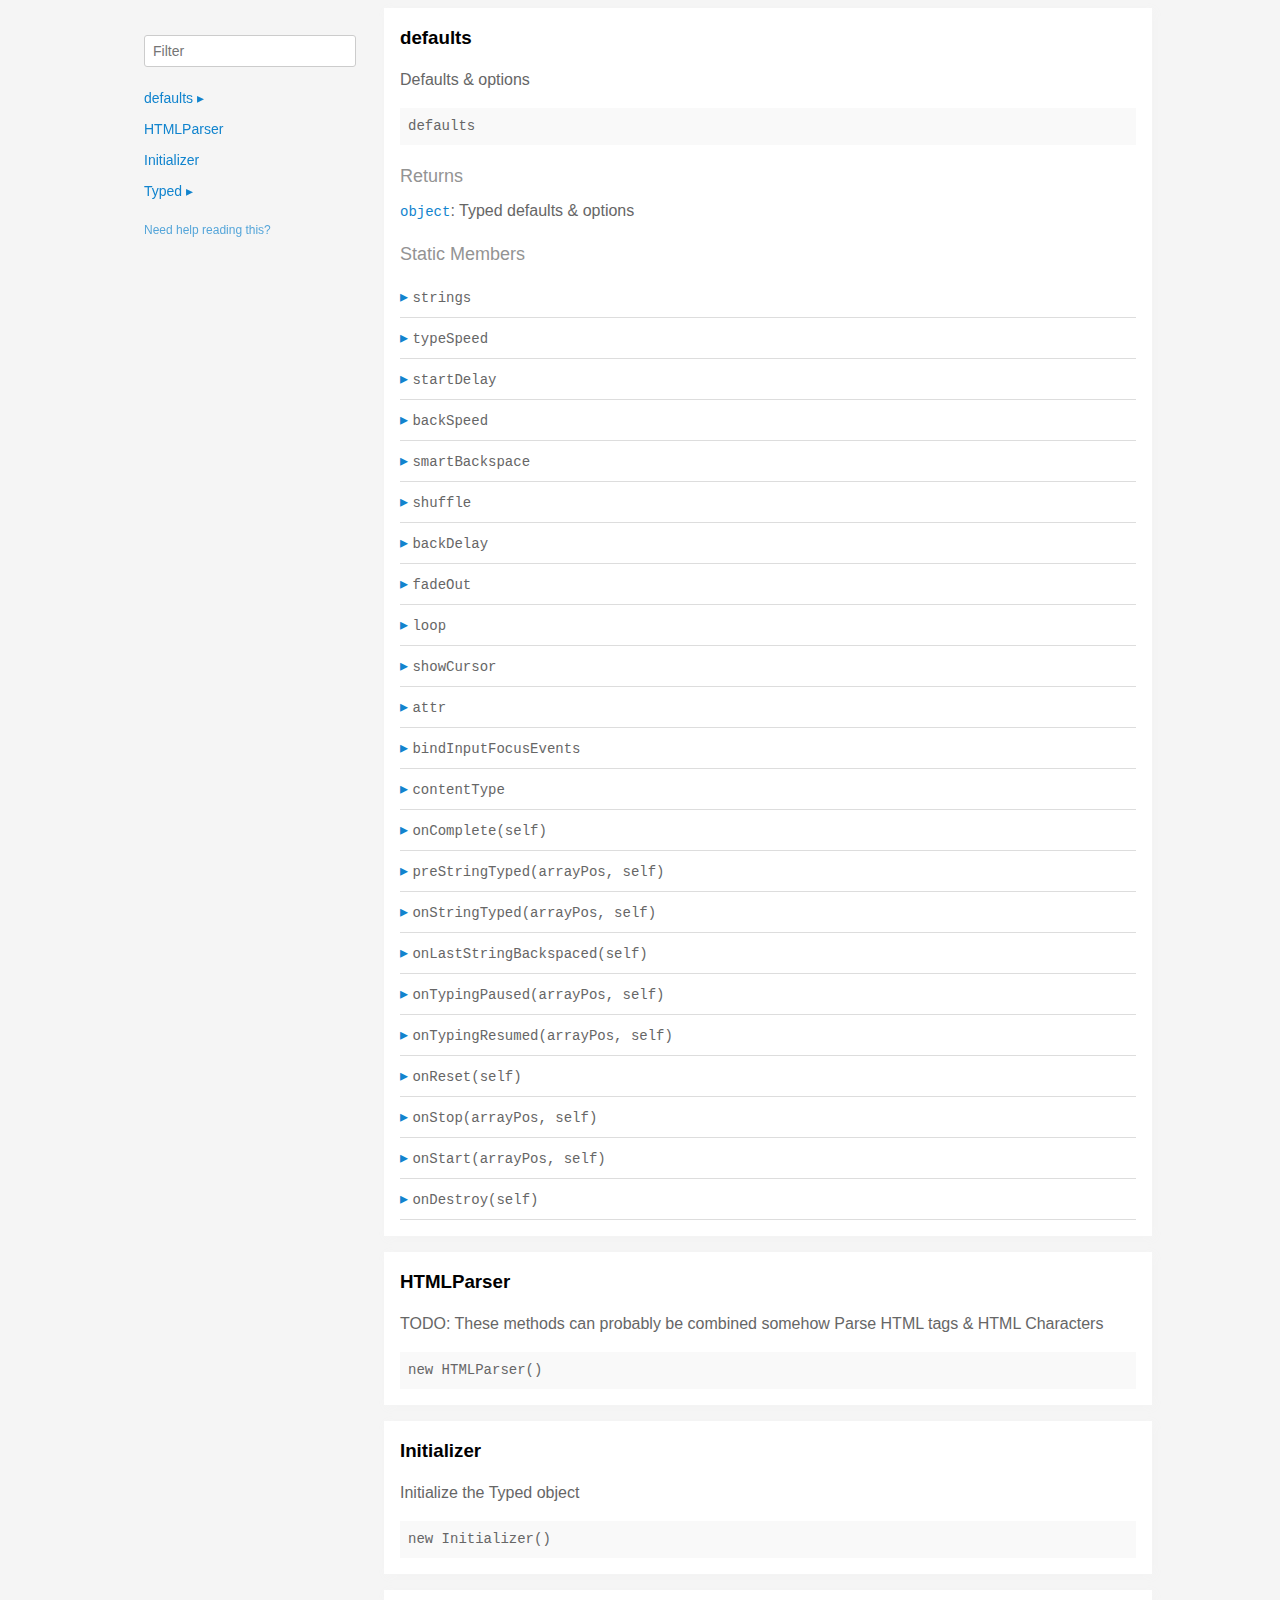
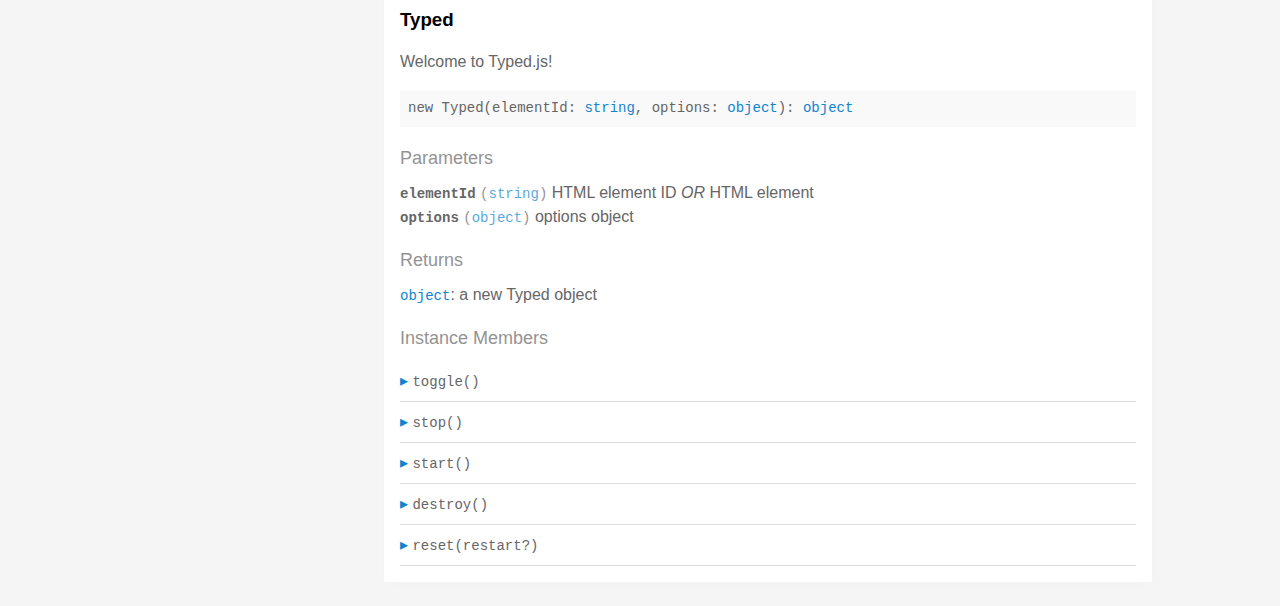
<file: typed.js-master/docs/index.html>
<!doctype html>
<html>
<head>
  <meta charset='utf-8' />
  <title>  | Documentation</title>
  <meta name='viewport' content='width=device-width,initial-scale=1'>
  <link href='assets/bass.css' type='text/css' rel='stylesheet' />
  <link href='assets/style.css' type='text/css' rel='stylesheet' />
  <link href='assets/github.css' type='text/css' rel='stylesheet' />
</head>
<body class='documentation'>
  <div class='max-width-4 mx-auto'>
    <div class='clearfix md-mxn2'>
      <div class='fixed xs-hide fix-3 overflow-auto max-height-100'>
        <div class='py1 px2'>
          <h3 class='mb0 no-anchor'></h3>
          <div class='mb1'><code></code></div>
          <input
            placeholder='Filter'
            id='filter-input'
            class='col12 block input'
            type='text' />
          <div id='toc'>
            <ul class='list-reset h5 py1-ul'>
              
                
                <li><a
                  href='#defaults'
                  class=" toggle-sibling">
                  defaults
                  <span class='icon'>▸</span>
                </a>
                
                <div class='toggle-target display-none'>
                  
                  <ul class='list-reset py1-ul pl1'>
                    <li class='h5'><span>Static members</span></li>
                    
                      <li><a
                        href='#defaults.strings'
                        class='regular pre-open'>
                        .strings
                      </a></li>
                    
                      <li><a
                        href='#defaults.typeSpeed'
                        class='regular pre-open'>
                        .typeSpeed
                      </a></li>
                    
                      <li><a
                        href='#defaults.startDelay'
                        class='regular pre-open'>
                        .startDelay
                      </a></li>
                    
                      <li><a
                        href='#defaults.backSpeed'
                        class='regular pre-open'>
                        .backSpeed
                      </a></li>
                    
                      <li><a
                        href='#defaults.smartBackspace'
                        class='regular pre-open'>
                        .smartBackspace
                      </a></li>
                    
                      <li><a
                        href='#defaults.shuffle'
                        class='regular pre-open'>
                        .shuffle
                      </a></li>
                    
                      <li><a
                        href='#defaults.backDelay'
                        class='regular pre-open'>
                        .backDelay
                      </a></li>
                    
                      <li><a
                        href='#defaults.fadeOut'
                        class='regular pre-open'>
                        .fadeOut
                      </a></li>
                    
                      <li><a
                        href='#defaults.loop'
                        class='regular pre-open'>
                        .loop
                      </a></li>
                    
                      <li><a
                        href='#defaults.showCursor'
                        class='regular pre-open'>
                        .showCursor
                      </a></li>
                    
                      <li><a
                        href='#defaults.attr'
                        class='regular pre-open'>
                        .attr
                      </a></li>
                    
                      <li><a
                        href='#defaults.bindInputFocusEvents'
                        class='regular pre-open'>
                        .bindInputFocusEvents
                      </a></li>
                    
                      <li><a
                        href='#defaults.contentType'
                        class='regular pre-open'>
                        .contentType
                      </a></li>
                    
                      <li><a
                        href='#defaults.onComplete'
                        class='regular pre-open'>
                        .onComplete
                      </a></li>
                    
                      <li><a
                        href='#defaults.preStringTyped'
                        class='regular pre-open'>
                        .preStringTyped
                      </a></li>
                    
                      <li><a
                        href='#defaults.onStringTyped'
                        class='regular pre-open'>
                        .onStringTyped
                      </a></li>
                    
                      <li><a
                        href='#defaults.onLastStringBackspaced'
                        class='regular pre-open'>
                        .onLastStringBackspaced
                      </a></li>
                    
                      <li><a
                        href='#defaults.onTypingPaused'
                        class='regular pre-open'>
                        .onTypingPaused
                      </a></li>
                    
                      <li><a
                        href='#defaults.onTypingResumed'
                        class='regular pre-open'>
                        .onTypingResumed
                      </a></li>
                    
                      <li><a
                        href='#defaults.onReset'
                        class='regular pre-open'>
                        .onReset
                      </a></li>
                    
                      <li><a
                        href='#defaults.onStop'
                        class='regular pre-open'>
                        .onStop
                      </a></li>
                    
                      <li><a
                        href='#defaults.onStart'
                        class='regular pre-open'>
                        .onStart
                      </a></li>
                    
                      <li><a
                        href='#defaults.onDestroy'
                        class='regular pre-open'>
                        .onDestroy
                      </a></li>
                    
                    </ul>
                  
                  
                  
                </div>
                
                </li>
              
                
                <li><a
                  href='#htmlparser'
                  class="">
                  HTMLParser
                  
                </a>
                
                </li>
              
                
                <li><a
                  href='#initializer'
                  class="">
                  Initializer
                  
                </a>
                
                </li>
              
                
                <li><a
                  href='#typed'
                  class=" toggle-sibling">
                  Typed
                  <span class='icon'>▸</span>
                </a>
                
                <div class='toggle-target display-none'>
                  
                  
                    <ul class='list-reset py1-ul pl1'>
                      <li class='h5'><span>Instance members</span></li>
                      
                      <li><a
                        href='#Typed#toggle'
                        class='regular pre-open'>
                        #toggle
                      </a></li>
                      
                      <li><a
                        href='#Typed#stop'
                        class='regular pre-open'>
                        #stop
                      </a></li>
                      
                      <li><a
                        href='#Typed#start'
                        class='regular pre-open'>
                        #start
                      </a></li>
                      
                      <li><a
                        href='#Typed#destroy'
                        class='regular pre-open'>
                        #destroy
                      </a></li>
                      
                      <li><a
                        href='#Typed#reset'
                        class='regular pre-open'>
                        #reset
                      </a></li>
                      
                    </ul>
                  
                  
                </div>
                
                </li>
              
            </ul>
          </div>
          <div class='mt1 h6 quiet'>
            <a href='http://documentation.js.org/reading-documentation.html'>Need help reading this?</a>
          </div>
        </div>
      </div>
      <div class='fix-margin-3'>
        
          
            <section class='p2 mb2 clearfix bg-white minishadow'>

  
  <div class='clearfix'>
    
    <h3 class='fl m0' id='defaults'>
      defaults
    </h3>
    
    
  </div>
  

  <p>Defaults &#x26; options</p>


  <div class='pre p1 fill-light mt0'>defaults</div>
  
  

  
  
  
  
  

  

  

  
    
      <div class='py1 quiet mt1 prose-big'>Returns</div>
      <code><a href="https://developer.mozilla.org/en-US/docs/Web/JavaScript/Reference/Global_Objects/Object">object</a></code>:
        Typed defaults &#x26; options

      
    
  

  

  

  
    <div class='py1 quiet mt1 prose-big'>Static Members</div>
    <div class="clearfix">
  
    <div class='border-bottom' id='defaults.strings'>
      <div class="clearfix small pointer toggle-sibling">
        <div class="py1 contain">
            <a class='icon pin-right py1 dark-link caret-right'>▸</a>
            <span class='code strong strong truncate'>strings</span>
        </div>
      </div>
      <div class="clearfix display-none toggle-target">
        <section class='p2 mb2 clearfix bg-white minishadow'>

  

  

  <div class='pre p1 fill-light mt0'>strings</div>
  
  

  
  
  
  
  

  

  
    <div class='py1 quiet mt1 prose-big'>Properties</div>
    <div>
      
        <div class='space-bottom0'>
          <span class='code bold'>strings</span> <code class='quiet'>(<a href="https://developer.mozilla.org/en-US/docs/Web/JavaScript/Reference/Global_Objects/Array">array</a>)</code>
          : strings to be typed

          
        </div>
      
        <div class='space-bottom0'>
          <span class='code bold'>stringsElement</span> <code class='quiet'>(<a href="https://developer.mozilla.org/en-US/docs/Web/JavaScript/Reference/Global_Objects/String">string</a>)</code>
          : ID of element containing string children

          
        </div>
      
    </div>
  

  

  

  

  

  

  
</section>

      </div>
    </div>
  
    <div class='border-bottom' id='defaults.typeSpeed'>
      <div class="clearfix small pointer toggle-sibling">
        <div class="py1 contain">
            <a class='icon pin-right py1 dark-link caret-right'>▸</a>
            <span class='code strong strong truncate'>typeSpeed</span>
        </div>
      </div>
      <div class="clearfix display-none toggle-target">
        <section class='p2 mb2 clearfix bg-white minishadow'>

  

  

  <div class='pre p1 fill-light mt0'>typeSpeed</div>
  
  

  
  
  
  
  

  

  
    <div class='py1 quiet mt1 prose-big'>Properties</div>
    <div>
      
        <div class='space-bottom0'>
          <span class='code bold'>typeSpeed</span> <code class='quiet'>(<a href="https://developer.mozilla.org/en-US/docs/Web/JavaScript/Reference/Global_Objects/Number">number</a>)</code>
          : type speed in milliseconds

          
        </div>
      
    </div>
  

  

  

  

  

  

  
</section>

      </div>
    </div>
  
    <div class='border-bottom' id='defaults.startDelay'>
      <div class="clearfix small pointer toggle-sibling">
        <div class="py1 contain">
            <a class='icon pin-right py1 dark-link caret-right'>▸</a>
            <span class='code strong strong truncate'>startDelay</span>
        </div>
      </div>
      <div class="clearfix display-none toggle-target">
        <section class='p2 mb2 clearfix bg-white minishadow'>

  

  

  <div class='pre p1 fill-light mt0'>startDelay</div>
  
  

  
  
  
  
  

  

  
    <div class='py1 quiet mt1 prose-big'>Properties</div>
    <div>
      
        <div class='space-bottom0'>
          <span class='code bold'>startDelay</span> <code class='quiet'>(<a href="https://developer.mozilla.org/en-US/docs/Web/JavaScript/Reference/Global_Objects/Number">number</a>)</code>
          : time before typing starts in milliseconds

          
        </div>
      
    </div>
  

  

  

  

  

  

  
</section>

      </div>
    </div>
  
    <div class='border-bottom' id='defaults.backSpeed'>
      <div class="clearfix small pointer toggle-sibling">
        <div class="py1 contain">
            <a class='icon pin-right py1 dark-link caret-right'>▸</a>
            <span class='code strong strong truncate'>backSpeed</span>
        </div>
      </div>
      <div class="clearfix display-none toggle-target">
        <section class='p2 mb2 clearfix bg-white minishadow'>

  

  

  <div class='pre p1 fill-light mt0'>backSpeed</div>
  
  

  
  
  
  
  

  

  
    <div class='py1 quiet mt1 prose-big'>Properties</div>
    <div>
      
        <div class='space-bottom0'>
          <span class='code bold'>backSpeed</span> <code class='quiet'>(<a href="https://developer.mozilla.org/en-US/docs/Web/JavaScript/Reference/Global_Objects/Number">number</a>)</code>
          : backspacing speed in milliseconds

          
        </div>
      
    </div>
  

  

  

  

  

  

  
</section>

      </div>
    </div>
  
    <div class='border-bottom' id='defaults.smartBackspace'>
      <div class="clearfix small pointer toggle-sibling">
        <div class="py1 contain">
            <a class='icon pin-right py1 dark-link caret-right'>▸</a>
            <span class='code strong strong truncate'>smartBackspace</span>
        </div>
      </div>
      <div class="clearfix display-none toggle-target">
        <section class='p2 mb2 clearfix bg-white minishadow'>

  

  

  <div class='pre p1 fill-light mt0'>smartBackspace</div>
  
  

  
  
  
  
  

  

  
    <div class='py1 quiet mt1 prose-big'>Properties</div>
    <div>
      
        <div class='space-bottom0'>
          <span class='code bold'>smartBackspace</span> <code class='quiet'>(<a href="https://developer.mozilla.org/en-US/docs/Web/JavaScript/Reference/Global_Objects/Boolean">boolean</a>)</code>
          : only backspace what doesn't match the previous string

          
        </div>
      
    </div>
  

  

  

  

  

  

  
</section>

      </div>
    </div>
  
    <div class='border-bottom' id='defaults.shuffle'>
      <div class="clearfix small pointer toggle-sibling">
        <div class="py1 contain">
            <a class='icon pin-right py1 dark-link caret-right'>▸</a>
            <span class='code strong strong truncate'>shuffle</span>
        </div>
      </div>
      <div class="clearfix display-none toggle-target">
        <section class='p2 mb2 clearfix bg-white minishadow'>

  

  

  <div class='pre p1 fill-light mt0'>shuffle</div>
  
  

  
  
  
  
  

  

  
    <div class='py1 quiet mt1 prose-big'>Properties</div>
    <div>
      
        <div class='space-bottom0'>
          <span class='code bold'>shuffle</span> <code class='quiet'>(<a href="https://developer.mozilla.org/en-US/docs/Web/JavaScript/Reference/Global_Objects/Boolean">boolean</a>)</code>
          : shuffle the strings

          
        </div>
      
    </div>
  

  

  

  

  

  

  
</section>

      </div>
    </div>
  
    <div class='border-bottom' id='defaults.backDelay'>
      <div class="clearfix small pointer toggle-sibling">
        <div class="py1 contain">
            <a class='icon pin-right py1 dark-link caret-right'>▸</a>
            <span class='code strong strong truncate'>backDelay</span>
        </div>
      </div>
      <div class="clearfix display-none toggle-target">
        <section class='p2 mb2 clearfix bg-white minishadow'>

  

  

  <div class='pre p1 fill-light mt0'>backDelay</div>
  
  

  
  
  
  
  

  

  
    <div class='py1 quiet mt1 prose-big'>Properties</div>
    <div>
      
        <div class='space-bottom0'>
          <span class='code bold'>backDelay</span> <code class='quiet'>(<a href="https://developer.mozilla.org/en-US/docs/Web/JavaScript/Reference/Global_Objects/Number">number</a>)</code>
          : time before backspacing in milliseconds

          
        </div>
      
    </div>
  

  

  

  

  

  

  
</section>

      </div>
    </div>
  
    <div class='border-bottom' id='defaults.fadeOut'>
      <div class="clearfix small pointer toggle-sibling">
        <div class="py1 contain">
            <a class='icon pin-right py1 dark-link caret-right'>▸</a>
            <span class='code strong strong truncate'>fadeOut</span>
        </div>
      </div>
      <div class="clearfix display-none toggle-target">
        <section class='p2 mb2 clearfix bg-white minishadow'>

  

  

  <div class='pre p1 fill-light mt0'>fadeOut</div>
  
  

  
  
  
  
  

  

  
    <div class='py1 quiet mt1 prose-big'>Properties</div>
    <div>
      
        <div class='space-bottom0'>
          <span class='code bold'>fadeOut</span> <code class='quiet'>(<a href="https://developer.mozilla.org/en-US/docs/Web/JavaScript/Reference/Global_Objects/Boolean">boolean</a>)</code>
          : Fade out instead of backspace

          
        </div>
      
        <div class='space-bottom0'>
          <span class='code bold'>fadeOutClass</span> <code class='quiet'>(<a href="https://developer.mozilla.org/en-US/docs/Web/JavaScript/Reference/Global_Objects/String">string</a>)</code>
          : css class for fade animation

          
        </div>
      
        <div class='space-bottom0'>
          <span class='code bold'>fadeOutDelay</span> <code class='quiet'>(<a href="https://developer.mozilla.org/en-US/docs/Web/JavaScript/Reference/Global_Objects/Boolean">boolean</a>)</code>
          : Fade out delay in milliseconds

          
        </div>
      
    </div>
  

  

  

  

  

  

  
</section>

      </div>
    </div>
  
    <div class='border-bottom' id='defaults.loop'>
      <div class="clearfix small pointer toggle-sibling">
        <div class="py1 contain">
            <a class='icon pin-right py1 dark-link caret-right'>▸</a>
            <span class='code strong strong truncate'>loop</span>
        </div>
      </div>
      <div class="clearfix display-none toggle-target">
        <section class='p2 mb2 clearfix bg-white minishadow'>

  

  

  <div class='pre p1 fill-light mt0'>loop</div>
  
  

  
  
  
  
  

  

  
    <div class='py1 quiet mt1 prose-big'>Properties</div>
    <div>
      
        <div class='space-bottom0'>
          <span class='code bold'>loop</span> <code class='quiet'>(<a href="https://developer.mozilla.org/en-US/docs/Web/JavaScript/Reference/Global_Objects/Boolean">boolean</a>)</code>
          : loop strings

          
        </div>
      
        <div class='space-bottom0'>
          <span class='code bold'>loopCount</span> <code class='quiet'>(<a href="https://developer.mozilla.org/en-US/docs/Web/JavaScript/Reference/Global_Objects/Number">number</a>)</code>
          : amount of loops

          
        </div>
      
    </div>
  

  

  

  

  

  

  
</section>

      </div>
    </div>
  
    <div class='border-bottom' id='defaults.showCursor'>
      <div class="clearfix small pointer toggle-sibling">
        <div class="py1 contain">
            <a class='icon pin-right py1 dark-link caret-right'>▸</a>
            <span class='code strong strong truncate'>showCursor</span>
        </div>
      </div>
      <div class="clearfix display-none toggle-target">
        <section class='p2 mb2 clearfix bg-white minishadow'>

  

  

  <div class='pre p1 fill-light mt0'>showCursor</div>
  
  

  
  
  
  
  

  

  
    <div class='py1 quiet mt1 prose-big'>Properties</div>
    <div>
      
        <div class='space-bottom0'>
          <span class='code bold'>showCursor</span> <code class='quiet'>(<a href="https://developer.mozilla.org/en-US/docs/Web/JavaScript/Reference/Global_Objects/Boolean">boolean</a>)</code>
          : show cursor

          
        </div>
      
        <div class='space-bottom0'>
          <span class='code bold'>cursorChar</span> <code class='quiet'>(<a href="https://developer.mozilla.org/en-US/docs/Web/JavaScript/Reference/Global_Objects/String">string</a>)</code>
          : character for cursor

          
        </div>
      
        <div class='space-bottom0'>
          <span class='code bold'>autoInsertCss</span> <code class='quiet'>(<a href="https://developer.mozilla.org/en-US/docs/Web/JavaScript/Reference/Global_Objects/Boolean">boolean</a>)</code>
          : insert CSS for cursor and fadeOut into HTML 
<head>

          
        </div>
      
    </div>
  

  

  

  

  

  

  
</section>

      </div>
    </div>
  
    <div class='border-bottom' id='defaults.attr'>
      <div class="clearfix small pointer toggle-sibling">
        <div class="py1 contain">
            <a class='icon pin-right py1 dark-link caret-right'>▸</a>
            <span class='code strong strong truncate'>attr</span>
        </div>
      </div>
      <div class="clearfix display-none toggle-target">
        <section class='p2 mb2 clearfix bg-white minishadow'>

  

  

  <div class='pre p1 fill-light mt0'>attr</div>
  
  

  
  
  
  
  

  

  
    <div class='py1 quiet mt1 prose-big'>Properties</div>
    <div>
      
        <div class='space-bottom0'>
          <span class='code bold'>attr</span> <code class='quiet'>(<a href="https://developer.mozilla.org/en-US/docs/Web/JavaScript/Reference/Global_Objects/String">string</a>)</code>
          : attribute for typing
Ex: input placeholder, value, or just HTML text

          
        </div>
      
    </div>
  

  

  

  

  

  

  
</section>

      </div>
    </div>
  
    <div class='border-bottom' id='defaults.bindInputFocusEvents'>
      <div class="clearfix small pointer toggle-sibling">
        <div class="py1 contain">
            <a class='icon pin-right py1 dark-link caret-right'>▸</a>
            <span class='code strong strong truncate'>bindInputFocusEvents</span>
        </div>
      </div>
      <div class="clearfix display-none toggle-target">
        <section class='p2 mb2 clearfix bg-white minishadow'>

  

  

  <div class='pre p1 fill-light mt0'>bindInputFocusEvents</div>
  
  

  
  
  
  
  

  

  
    <div class='py1 quiet mt1 prose-big'>Properties</div>
    <div>
      
        <div class='space-bottom0'>
          <span class='code bold'>bindInputFocusEvents</span> <code class='quiet'>(<a href="https://developer.mozilla.org/en-US/docs/Web/JavaScript/Reference/Global_Objects/Boolean">boolean</a>)</code>
          : bind to focus and blur if el is text input

          
        </div>
      
    </div>
  

  

  

  

  

  

  
</section>

      </div>
    </div>
  
    <div class='border-bottom' id='defaults.contentType'>
      <div class="clearfix small pointer toggle-sibling">
        <div class="py1 contain">
            <a class='icon pin-right py1 dark-link caret-right'>▸</a>
            <span class='code strong strong truncate'>contentType</span>
        </div>
      </div>
      <div class="clearfix display-none toggle-target">
        <section class='p2 mb2 clearfix bg-white minishadow'>

  

  

  <div class='pre p1 fill-light mt0'>contentType</div>
  
  

  
  
  
  
  

  

  
    <div class='py1 quiet mt1 prose-big'>Properties</div>
    <div>
      
        <div class='space-bottom0'>
          <span class='code bold'>contentType</span> <code class='quiet'>(<a href="https://developer.mozilla.org/en-US/docs/Web/JavaScript/Reference/Global_Objects/String">string</a>)</code>
          : 'html' or 'null' for plaintext

          
        </div>
      
    </div>
  

  

  

  

  

  

  
</section>

      </div>
    </div>
  
    <div class='border-bottom' id='defaults.onComplete'>
      <div class="clearfix small pointer toggle-sibling">
        <div class="py1 contain">
            <a class='icon pin-right py1 dark-link caret-right'>▸</a>
            <span class='code strong strong truncate'>onComplete(self)</span>
        </div>
      </div>
      <div class="clearfix display-none toggle-target">
        <section class='p2 mb2 clearfix bg-white minishadow'>

  

  <p>All typing is complete</p>


  <div class='pre p1 fill-light mt0'>onComplete(self: <a href="#typed">Typed</a>)</div>
  
  

  
  
  
  
  

  
    <div class='py1 quiet mt1 prose-big'>Parameters</div>
    <div class='prose'>
      
        <div class='space-bottom0'>
          <div>
            <span class='code bold'>self</span> <code class='quiet'>(<a href="#typed">Typed</a>)</code>
	    
          </div>
          
        </div>
      
    </div>
  

  

  

  

  

  

  

  
</section>

      </div>
    </div>
  
    <div class='border-bottom' id='defaults.preStringTyped'>
      <div class="clearfix small pointer toggle-sibling">
        <div class="py1 contain">
            <a class='icon pin-right py1 dark-link caret-right'>▸</a>
            <span class='code strong strong truncate'>preStringTyped(arrayPos, self)</span>
        </div>
      </div>
      <div class="clearfix display-none toggle-target">
        <section class='p2 mb2 clearfix bg-white minishadow'>

  

  <p>Before each string is typed</p>


  <div class='pre p1 fill-light mt0'>preStringTyped(arrayPos: <a href="https://developer.mozilla.org/en-US/docs/Web/JavaScript/Reference/Global_Objects/Number">number</a>, self: <a href="#typed">Typed</a>)</div>
  
  

  
  
  
  
  

  
    <div class='py1 quiet mt1 prose-big'>Parameters</div>
    <div class='prose'>
      
        <div class='space-bottom0'>
          <div>
            <span class='code bold'>arrayPos</span> <code class='quiet'>(<a href="https://developer.mozilla.org/en-US/docs/Web/JavaScript/Reference/Global_Objects/Number">number</a>)</code>
	    
          </div>
          
        </div>
      
        <div class='space-bottom0'>
          <div>
            <span class='code bold'>self</span> <code class='quiet'>(<a href="#typed">Typed</a>)</code>
	    
          </div>
          
        </div>
      
    </div>
  

  

  

  

  

  

  

  
</section>

      </div>
    </div>
  
    <div class='border-bottom' id='defaults.onStringTyped'>
      <div class="clearfix small pointer toggle-sibling">
        <div class="py1 contain">
            <a class='icon pin-right py1 dark-link caret-right'>▸</a>
            <span class='code strong strong truncate'>onStringTyped(arrayPos, self)</span>
        </div>
      </div>
      <div class="clearfix display-none toggle-target">
        <section class='p2 mb2 clearfix bg-white minishadow'>

  

  <p>After each string is typed</p>


  <div class='pre p1 fill-light mt0'>onStringTyped(arrayPos: <a href="https://developer.mozilla.org/en-US/docs/Web/JavaScript/Reference/Global_Objects/Number">number</a>, self: <a href="#typed">Typed</a>)</div>
  
  

  
  
  
  
  

  
    <div class='py1 quiet mt1 prose-big'>Parameters</div>
    <div class='prose'>
      
        <div class='space-bottom0'>
          <div>
            <span class='code bold'>arrayPos</span> <code class='quiet'>(<a href="https://developer.mozilla.org/en-US/docs/Web/JavaScript/Reference/Global_Objects/Number">number</a>)</code>
	    
          </div>
          
        </div>
      
        <div class='space-bottom0'>
          <div>
            <span class='code bold'>self</span> <code class='quiet'>(<a href="#typed">Typed</a>)</code>
	    
          </div>
          
        </div>
      
    </div>
  

  

  

  

  

  

  

  
</section>

      </div>
    </div>
  
    <div class='border-bottom' id='defaults.onLastStringBackspaced'>
      <div class="clearfix small pointer toggle-sibling">
        <div class="py1 contain">
            <a class='icon pin-right py1 dark-link caret-right'>▸</a>
            <span class='code strong strong truncate'>onLastStringBackspaced(self)</span>
        </div>
      </div>
      <div class="clearfix display-none toggle-target">
        <section class='p2 mb2 clearfix bg-white minishadow'>

  

  <p>During looping, after last string is typed</p>


  <div class='pre p1 fill-light mt0'>onLastStringBackspaced(self: <a href="#typed">Typed</a>)</div>
  
  

  
  
  
  
  

  
    <div class='py1 quiet mt1 prose-big'>Parameters</div>
    <div class='prose'>
      
        <div class='space-bottom0'>
          <div>
            <span class='code bold'>self</span> <code class='quiet'>(<a href="#typed">Typed</a>)</code>
	    
          </div>
          
        </div>
      
    </div>
  

  

  

  

  

  

  

  
</section>

      </div>
    </div>
  
    <div class='border-bottom' id='defaults.onTypingPaused'>
      <div class="clearfix small pointer toggle-sibling">
        <div class="py1 contain">
            <a class='icon pin-right py1 dark-link caret-right'>▸</a>
            <span class='code strong strong truncate'>onTypingPaused(arrayPos, self)</span>
        </div>
      </div>
      <div class="clearfix display-none toggle-target">
        <section class='p2 mb2 clearfix bg-white minishadow'>

  

  <p>Typing has been stopped</p>


  <div class='pre p1 fill-light mt0'>onTypingPaused(arrayPos: <a href="https://developer.mozilla.org/en-US/docs/Web/JavaScript/Reference/Global_Objects/Number">number</a>, self: <a href="#typed">Typed</a>)</div>
  
  

  
  
  
  
  

  
    <div class='py1 quiet mt1 prose-big'>Parameters</div>
    <div class='prose'>
      
        <div class='space-bottom0'>
          <div>
            <span class='code bold'>arrayPos</span> <code class='quiet'>(<a href="https://developer.mozilla.org/en-US/docs/Web/JavaScript/Reference/Global_Objects/Number">number</a>)</code>
	    
          </div>
          
        </div>
      
        <div class='space-bottom0'>
          <div>
            <span class='code bold'>self</span> <code class='quiet'>(<a href="#typed">Typed</a>)</code>
	    
          </div>
          
        </div>
      
    </div>
  

  

  

  

  

  

  

  
</section>

      </div>
    </div>
  
    <div class='border-bottom' id='defaults.onTypingResumed'>
      <div class="clearfix small pointer toggle-sibling">
        <div class="py1 contain">
            <a class='icon pin-right py1 dark-link caret-right'>▸</a>
            <span class='code strong strong truncate'>onTypingResumed(arrayPos, self)</span>
        </div>
      </div>
      <div class="clearfix display-none toggle-target">
        <section class='p2 mb2 clearfix bg-white minishadow'>

  

  <p>Typing has been started after being stopped</p>


  <div class='pre p1 fill-light mt0'>onTypingResumed(arrayPos: <a href="https://developer.mozilla.org/en-US/docs/Web/JavaScript/Reference/Global_Objects/Number">number</a>, self: <a href="#typed">Typed</a>)</div>
  
  

  
  
  
  
  

  
    <div class='py1 quiet mt1 prose-big'>Parameters</div>
    <div class='prose'>
      
        <div class='space-bottom0'>
          <div>
            <span class='code bold'>arrayPos</span> <code class='quiet'>(<a href="https://developer.mozilla.org/en-US/docs/Web/JavaScript/Reference/Global_Objects/Number">number</a>)</code>
	    
          </div>
          
        </div>
      
        <div class='space-bottom0'>
          <div>
            <span class='code bold'>self</span> <code class='quiet'>(<a href="#typed">Typed</a>)</code>
	    
          </div>
          
        </div>
      
    </div>
  

  

  

  

  

  

  

  
</section>

      </div>
    </div>
  
    <div class='border-bottom' id='defaults.onReset'>
      <div class="clearfix small pointer toggle-sibling">
        <div class="py1 contain">
            <a class='icon pin-right py1 dark-link caret-right'>▸</a>
            <span class='code strong strong truncate'>onReset(self)</span>
        </div>
      </div>
      <div class="clearfix display-none toggle-target">
        <section class='p2 mb2 clearfix bg-white minishadow'>

  

  <p>After reset</p>


  <div class='pre p1 fill-light mt0'>onReset(self: <a href="#typed">Typed</a>)</div>
  
  

  
  
  
  
  

  
    <div class='py1 quiet mt1 prose-big'>Parameters</div>
    <div class='prose'>
      
        <div class='space-bottom0'>
          <div>
            <span class='code bold'>self</span> <code class='quiet'>(<a href="#typed">Typed</a>)</code>
	    
          </div>
          
        </div>
      
    </div>
  

  

  

  

  

  

  

  
</section>

      </div>
    </div>
  
    <div class='border-bottom' id='defaults.onStop'>
      <div class="clearfix small pointer toggle-sibling">
        <div class="py1 contain">
            <a class='icon pin-right py1 dark-link caret-right'>▸</a>
            <span class='code strong strong truncate'>onStop(arrayPos, self)</span>
        </div>
      </div>
      <div class="clearfix display-none toggle-target">
        <section class='p2 mb2 clearfix bg-white minishadow'>

  

  <p>After stop</p>


  <div class='pre p1 fill-light mt0'>onStop(arrayPos: <a href="https://developer.mozilla.org/en-US/docs/Web/JavaScript/Reference/Global_Objects/Number">number</a>, self: <a href="#typed">Typed</a>)</div>
  
  

  
  
  
  
  

  
    <div class='py1 quiet mt1 prose-big'>Parameters</div>
    <div class='prose'>
      
        <div class='space-bottom0'>
          <div>
            <span class='code bold'>arrayPos</span> <code class='quiet'>(<a href="https://developer.mozilla.org/en-US/docs/Web/JavaScript/Reference/Global_Objects/Number">number</a>)</code>
	    
          </div>
          
        </div>
      
        <div class='space-bottom0'>
          <div>
            <span class='code bold'>self</span> <code class='quiet'>(<a href="#typed">Typed</a>)</code>
	    
          </div>
          
        </div>
      
    </div>
  

  

  

  

  

  

  

  
</section>

      </div>
    </div>
  
    <div class='border-bottom' id='defaults.onStart'>
      <div class="clearfix small pointer toggle-sibling">
        <div class="py1 contain">
            <a class='icon pin-right py1 dark-link caret-right'>▸</a>
            <span class='code strong strong truncate'>onStart(arrayPos, self)</span>
        </div>
      </div>
      <div class="clearfix display-none toggle-target">
        <section class='p2 mb2 clearfix bg-white minishadow'>

  

  <p>After start</p>


  <div class='pre p1 fill-light mt0'>onStart(arrayPos: <a href="https://developer.mozilla.org/en-US/docs/Web/JavaScript/Reference/Global_Objects/Number">number</a>, self: <a href="#typed">Typed</a>)</div>
  
  

  
  
  
  
  

  
    <div class='py1 quiet mt1 prose-big'>Parameters</div>
    <div class='prose'>
      
        <div class='space-bottom0'>
          <div>
            <span class='code bold'>arrayPos</span> <code class='quiet'>(<a href="https://developer.mozilla.org/en-US/docs/Web/JavaScript/Reference/Global_Objects/Number">number</a>)</code>
	    
          </div>
          
        </div>
      
        <div class='space-bottom0'>
          <div>
            <span class='code bold'>self</span> <code class='quiet'>(<a href="#typed">Typed</a>)</code>
	    
          </div>
          
        </div>
      
    </div>
  

  

  

  

  

  

  

  
</section>

      </div>
    </div>
  
    <div class='border-bottom' id='defaults.onDestroy'>
      <div class="clearfix small pointer toggle-sibling">
        <div class="py1 contain">
            <a class='icon pin-right py1 dark-link caret-right'>▸</a>
            <span class='code strong strong truncate'>onDestroy(self)</span>
        </div>
      </div>
      <div class="clearfix display-none toggle-target">
        <section class='p2 mb2 clearfix bg-white minishadow'>

  

  <p>After destroy</p>


  <div class='pre p1 fill-light mt0'>onDestroy(self: <a href="#typed">Typed</a>)</div>
  
  

  
  
  
  
  

  
    <div class='py1 quiet mt1 prose-big'>Parameters</div>
    <div class='prose'>
      
        <div class='space-bottom0'>
          <div>
            <span class='code bold'>self</span> <code class='quiet'>(<a href="#typed">Typed</a>)</code>
	    
          </div>
          
        </div>
      
    </div>
  

  

  

  

  

  

  

  
</section>

      </div>
    </div>
  
</div>

  

  

  
</section>

          
        
          
            <section class='p2 mb2 clearfix bg-white minishadow'>

  
  <div class='clearfix'>
    
    <h3 class='fl m0' id='htmlparser'>
      HTMLParser
    </h3>
    
    
  </div>
  

  <p>TODO: These methods can probably be combined somehow
Parse HTML tags &#x26; HTML Characters</p>


  <div class='pre p1 fill-light mt0'>new HTMLParser()</div>
  
  

  
  
  
  
  

  

  

  

  

  

  

  

  
</section>

          
        
          
            <section class='p2 mb2 clearfix bg-white minishadow'>

  
  <div class='clearfix'>
    
    <h3 class='fl m0' id='initializer'>
      Initializer
    </h3>
    
    
  </div>
  

  <p>Initialize the Typed object</p>


  <div class='pre p1 fill-light mt0'>new Initializer()</div>
  
  

  
  
  
  
  

  

  

  

  

  

  

  

  
</section>

          
        
          
            <section class='p2 mb2 clearfix bg-white minishadow'>

  
  <div class='clearfix'>
    
    <h3 class='fl m0' id='typed'>
      Typed
    </h3>
    
    
  </div>
  

  <p>Welcome to Typed.js!</p>


  <div class='pre p1 fill-light mt0'>new Typed(elementId: <a href="https://developer.mozilla.org/en-US/docs/Web/JavaScript/Reference/Global_Objects/String">string</a>, options: <a href="https://developer.mozilla.org/en-US/docs/Web/JavaScript/Reference/Global_Objects/Object">object</a>): <a href="https://developer.mozilla.org/en-US/docs/Web/JavaScript/Reference/Global_Objects/Object">object</a></div>
  
  

  
  
  
  
  

  
    <div class='py1 quiet mt1 prose-big'>Parameters</div>
    <div class='prose'>
      
        <div class='space-bottom0'>
          <div>
            <span class='code bold'>elementId</span> <code class='quiet'>(<a href="https://developer.mozilla.org/en-US/docs/Web/JavaScript/Reference/Global_Objects/String">string</a>)</code>
	    HTML element ID 
<em>OR</em>
 HTML element

          </div>
          
        </div>
      
        <div class='space-bottom0'>
          <div>
            <span class='code bold'>options</span> <code class='quiet'>(<a href="https://developer.mozilla.org/en-US/docs/Web/JavaScript/Reference/Global_Objects/Object">object</a>)</code>
	    options object

          </div>
          
        </div>
      
    </div>
  

  

  
    
      <div class='py1 quiet mt1 prose-big'>Returns</div>
      <code><a href="https://developer.mozilla.org/en-US/docs/Web/JavaScript/Reference/Global_Objects/Object">object</a></code>:
        a new Typed object

      
    
  

  

  

  

  
    <div class='py1 quiet mt1 prose-big'>Instance Members</div>
    <div class="clearfix">
  
    <div class='border-bottom' id='Typed#toggle'>
      <div class="clearfix small pointer toggle-sibling">
        <div class="py1 contain">
            <a class='icon pin-right py1 dark-link caret-right'>▸</a>
            <span class='code strong strong truncate'>toggle()</span>
        </div>
      </div>
      <div class="clearfix display-none toggle-target">
        <section class='p2 mb2 clearfix bg-white minishadow'>

  

  <p>Toggle start() and stop() of the Typed instance</p>


  <div class='pre p1 fill-light mt0'>toggle()</div>
  
  

  
  
  
  
  

  

  

  

  

  

  

  

  
</section>

      </div>
    </div>
  
    <div class='border-bottom' id='Typed#stop'>
      <div class="clearfix small pointer toggle-sibling">
        <div class="py1 contain">
            <a class='icon pin-right py1 dark-link caret-right'>▸</a>
            <span class='code strong strong truncate'>stop()</span>
        </div>
      </div>
      <div class="clearfix display-none toggle-target">
        <section class='p2 mb2 clearfix bg-white minishadow'>

  

  <p>Stop typing / backspacing and enable cursor blinking</p>


  <div class='pre p1 fill-light mt0'>stop()</div>
  
  

  
  
  
  
  

  

  

  

  

  

  

  

  
</section>

      </div>
    </div>
  
    <div class='border-bottom' id='Typed#start'>
      <div class="clearfix small pointer toggle-sibling">
        <div class="py1 contain">
            <a class='icon pin-right py1 dark-link caret-right'>▸</a>
            <span class='code strong strong truncate'>start()</span>
        </div>
      </div>
      <div class="clearfix display-none toggle-target">
        <section class='p2 mb2 clearfix bg-white minishadow'>

  

  <p>Start typing / backspacing after being stopped</p>


  <div class='pre p1 fill-light mt0'>start()</div>
  
  

  
  
  
  
  

  

  

  

  

  

  

  

  
</section>

      </div>
    </div>
  
    <div class='border-bottom' id='Typed#destroy'>
      <div class="clearfix small pointer toggle-sibling">
        <div class="py1 contain">
            <a class='icon pin-right py1 dark-link caret-right'>▸</a>
            <span class='code strong strong truncate'>destroy()</span>
        </div>
      </div>
      <div class="clearfix display-none toggle-target">
        <section class='p2 mb2 clearfix bg-white minishadow'>

  

  <p>Destroy this instance of Typed</p>


  <div class='pre p1 fill-light mt0'>destroy()</div>
  
  

  
  
  
  
  

  

  

  

  

  

  

  

  
</section>

      </div>
    </div>
  
    <div class='border-bottom' id='Typed#reset'>
      <div class="clearfix small pointer toggle-sibling">
        <div class="py1 contain">
            <a class='icon pin-right py1 dark-link caret-right'>▸</a>
            <span class='code strong strong truncate'>reset(restart?)</span>
        </div>
      </div>
      <div class="clearfix display-none toggle-target">
        <section class='p2 mb2 clearfix bg-white minishadow'>

  

  <p>Reset Typed and optionally restarts</p>


  <div class='pre p1 fill-light mt0'>reset(restart: <a href="https://developer.mozilla.org/en-US/docs/Web/JavaScript/Reference/Global_Objects/Boolean">boolean</a>?= nser)</div>
  
  

  
  
  
  
  

  
    <div class='py1 quiet mt1 prose-big'>Parameters</div>
    <div class='prose'>
      
        <div class='space-bottom0'>
          <div>
            <span class='code bold'>restart</span> <code class='quiet'>(<a href="https://developer.mozilla.org/en-US/docs/Web/JavaScript/Reference/Global_Objects/Boolean">boolean</a>?= nser)</code>
	    
          </div>
          
        </div>
      
    </div>
  

  

  

  

  

  

  

  
</section>

      </div>
    </div>
  
</div>

  

  
</section>

          
        
      </div>
    </div>
  </div>
  <script src='assets/anchor.js'></script>
  <script src='assets/site.js'></script>
</body>
</html>
</file>
<file: typed.js-master/docs/assets/bass.css>
/*! Basscss | http://basscss.com | MIT License */

.h1{ font-size: 2rem }
.h2{ font-size: 1.5rem }
.h3{ font-size: 1.25rem }
.h4{ font-size: 1rem }
.h5{ font-size: .875rem }
.h6{ font-size: .75rem }

.font-family-inherit{ font-family:inherit }
.font-size-inherit{ font-size:inherit }
.text-decoration-none{ text-decoration:none }

.bold{ font-weight: bold; font-weight: bold }
.regular{ font-weight:normal }
.italic{ font-style:italic }
.caps{ text-transform:uppercase; letter-spacing: .2em; }

.left-align{ text-align:left }
.center{ text-align:center }
.right-align{ text-align:right }
.justify{ text-align:justify }

.nowrap{ white-space:nowrap }
.break-word{ word-wrap:break-word }

.line-height-1{ line-height: 1 }
.line-height-2{ line-height: 1.125 }
.line-height-3{ line-height: 1.25 }
.line-height-4{ line-height: 1.5 }

.list-style-none{ list-style:none }
.underline{ text-decoration:underline }

.truncate{
  max-width:100%;
  overflow:hidden;
  text-overflow:ellipsis;
  white-space:nowrap;
}

.list-reset{
  list-style:none;
  padding-left:0;
}

.inline{ display:inline }
.block{ display:block }
.inline-block{ display:inline-block }
.table{ display:table }
.table-cell{ display:table-cell }

.overflow-hidden{ overflow:hidden }
.overflow-scroll{ overflow:scroll }
.overflow-auto{ overflow:auto }

.clearfix:before,
.clearfix:after{
  content:" ";
  display:table
}
.clearfix:after{ clear:both }

.left{ float:left }
.right{ float:right }

.fit{ max-width:100% }

.max-width-1{ max-width: 24rem }
.max-width-2{ max-width: 32rem }
.max-width-3{ max-width: 48rem }
.max-width-4{ max-width: 64rem }

.border-box{ box-sizing:border-box }

.align-baseline{ vertical-align:baseline }
.align-top{ vertical-align:top }
.align-middle{ vertical-align:middle }
.align-bottom{ vertical-align:bottom }

.m0{ margin:0 }
.mt0{ margin-top:0 }
.mr0{ margin-right:0 }
.mb0{ margin-bottom:0 }
.ml0{ margin-left:0 }
.mx0{ margin-left:0; margin-right:0 }
.my0{ margin-top:0; margin-bottom:0 }

.m1{ margin: .5rem }
.mt1{ margin-top: .5rem }
.mr1{ margin-right: .5rem }
.mb1{ margin-bottom: .5rem }
.ml1{ margin-left: .5rem }
.mx1{ margin-left: .5rem; margin-right: .5rem }
.my1{ margin-top: .5rem; margin-bottom: .5rem }

.m2{ margin: 1rem }
.mt2{ margin-top: 1rem }
.mr2{ margin-right: 1rem }
.mb2{ margin-bottom: 1rem }
.ml2{ margin-left: 1rem }
.mx2{ margin-left: 1rem; margin-right: 1rem }
.my2{ margin-top: 1rem; margin-bottom: 1rem }

.m3{ margin: 2rem }
.mt3{ margin-top: 2rem }
.mr3{ margin-right: 2rem }
.mb3{ margin-bottom: 2rem }
.ml3{ margin-left: 2rem }
.mx3{ margin-left: 2rem; margin-right: 2rem }
.my3{ margin-top: 2rem; margin-bottom: 2rem }

.m4{ margin: 4rem }
.mt4{ margin-top: 4rem }
.mr4{ margin-right: 4rem }
.mb4{ margin-bottom: 4rem }
.ml4{ margin-left: 4rem }
.mx4{ margin-left: 4rem; margin-right: 4rem }
.my4{ margin-top: 4rem; margin-bottom: 4rem }

.mxn1{ margin-left: -.5rem; margin-right: -.5rem; }
.mxn2{ margin-left: -1rem; margin-right: -1rem; }
.mxn3{ margin-left: -2rem; margin-right: -2rem; }
.mxn4{ margin-left: -4rem; margin-right: -4rem; }

.ml-auto{ margin-left:auto }
.mr-auto{ margin-right:auto }
.mx-auto{ margin-left:auto; margin-right:auto; }

.p0{ padding:0 }
.pt0{ padding-top:0 }
.pr0{ padding-right:0 }
.pb0{ padding-bottom:0 }
.pl0{ padding-left:0 }
.px0{ padding-left:0; padding-right:0 }
.py0{ padding-top:0;  padding-bottom:0 }

.p1{ padding: .5rem }
.pt1{ padding-top: .5rem }
.pr1{ padding-right: .5rem }
.pb1{ padding-bottom: .5rem }
.pl1{ padding-left: .5rem }
.py1{ padding-top: .5rem; padding-bottom: .5rem }
.px1{ padding-left: .5rem; padding-right: .5rem }

.p2{ padding: 1rem }
.pt2{ padding-top: 1rem }
.pr2{ padding-right: 1rem }
.pb2{ padding-bottom: 1rem }
.pl2{ padding-left: 1rem }
.py2{ padding-top: 1rem; padding-bottom: 1rem }
.px2{ padding-left: 1rem; padding-right: 1rem }

.p3{ padding: 2rem }
.pt3{ padding-top: 2rem }
.pr3{ padding-right: 2rem }
.pb3{ padding-bottom: 2rem }
.pl3{ padding-left: 2rem }
.py3{ padding-top: 2rem; padding-bottom: 2rem }
.px3{ padding-left: 2rem; padding-right: 2rem }

.p4{ padding: 4rem }
.pt4{ padding-top: 4rem }
.pr4{ padding-right: 4rem }
.pb4{ padding-bottom: 4rem }
.pl4{ padding-left: 4rem }
.py4{ padding-top: 4rem; padding-bottom: 4rem }
.px4{ padding-left: 4rem; padding-right: 4rem }

.col{
  float:left;
  box-sizing:border-box;
}

.col-right{
  float:right;
  box-sizing:border-box;
}

.col-1{
  width:8.33333%;
}

.col-2{
  width:16.66667%;
}

.col-3{
  width:25%;
}

.col-4{
  width:33.33333%;
}

.col-5{
  width:41.66667%;
}

.col-6{
  width:50%;
}

.col-7{
  width:58.33333%;
}

.col-8{
  width:66.66667%;
}

.col-9{
  width:75%;
}

.col-10{
  width:83.33333%;
}

.col-11{
  width:91.66667%;
}

.col-12{
  width:100%;
}
@media (min-width: 40em){

  .sm-col{
    float:left;
    box-sizing:border-box;
  }

  .sm-col-right{
    float:right;
    box-sizing:border-box;
  }

  .sm-col-1{
    width:8.33333%;
  }

  .sm-col-2{
    width:16.66667%;
  }

  .sm-col-3{
    width:25%;
  }

  .sm-col-4{
    width:33.33333%;
  }

  .sm-col-5{
    width:41.66667%;
  }

  .sm-col-6{
    width:50%;
  }

  .sm-col-7{
    width:58.33333%;
  }

  .sm-col-8{
    width:66.66667%;
  }

  .sm-col-9{
    width:75%;
  }

  .sm-col-10{
    width:83.33333%;
  }

  .sm-col-11{
    width:91.66667%;
  }

  .sm-col-12{
    width:100%;
  }

}
@media (min-width: 52em){

  .md-col{
    float:left;
    box-sizing:border-box;
  }

  .md-col-right{
    float:right;
    box-sizing:border-box;
  }

  .md-col-1{
    width:8.33333%;
  }

  .md-col-2{
    width:16.66667%;
  }

  .md-col-3{
    width:25%;
  }

  .md-col-4{
    width:33.33333%;
  }

  .md-col-5{
    width:41.66667%;
  }

  .md-col-6{
    width:50%;
  }

  .md-col-7{
    width:58.33333%;
  }

  .md-col-8{
    width:66.66667%;
  }

  .md-col-9{
    width:75%;
  }

  .md-col-10{
    width:83.33333%;
  }

  .md-col-11{
    width:91.66667%;
  }

  .md-col-12{
    width:100%;
  }

}
@media (min-width: 64em){

  .lg-col{
    float:left;
    box-sizing:border-box;
  }

  .lg-col-right{
    float:right;
    box-sizing:border-box;
  }

  .lg-col-1{
    width:8.33333%;
  }

  .lg-col-2{
    width:16.66667%;
  }

  .lg-col-3{
    width:25%;
  }

  .lg-col-4{
    width:33.33333%;
  }

  .lg-col-5{
    width:41.66667%;
  }

  .lg-col-6{
    width:50%;
  }

  .lg-col-7{
    width:58.33333%;
  }

  .lg-col-8{
    width:66.66667%;
  }

  .lg-col-9{
    width:75%;
  }

  .lg-col-10{
    width:83.33333%;
  }

  .lg-col-11{
    width:91.66667%;
  }

  .lg-col-12{
    width:100%;
  }

}
.flex{ display:-webkit-box; display:-webkit-flex; display:-ms-flexbox; display:flex }

@media (min-width: 40em){
  .sm-flex{ display:-webkit-box; display:-webkit-flex; display:-ms-flexbox; display:flex }
}

@media (min-width: 52em){
  .md-flex{ display:-webkit-box; display:-webkit-flex; display:-ms-flexbox; display:flex }
}

@media (min-width: 64em){
  .lg-flex{ display:-webkit-box; display:-webkit-flex; display:-ms-flexbox; display:flex }
}

.flex-column{ -webkit-box-orient:vertical; -webkit-box-direction:normal; -webkit-flex-direction:column; -ms-flex-direction:column; flex-direction:column }
.flex-wrap{ -webkit-flex-wrap:wrap; -ms-flex-wrap:wrap; flex-wrap:wrap }

.items-start{ -webkit-box-align:start; -webkit-align-items:flex-start; -ms-flex-align:start; -ms-grid-row-align:flex-start; align-items:flex-start }
.items-end{ -webkit-box-align:end; -webkit-align-items:flex-end; -ms-flex-align:end; -ms-grid-row-align:flex-end; align-items:flex-end }
.items-center{ -webkit-box-align:center; -webkit-align-items:center; -ms-flex-align:center; -ms-grid-row-align:center; align-items:center }
.items-baseline{ -webkit-box-align:baseline; -webkit-align-items:baseline; -ms-flex-align:baseline; -ms-grid-row-align:baseline; align-items:baseline }
.items-stretch{ -webkit-box-align:stretch; -webkit-align-items:stretch; -ms-flex-align:stretch; -ms-grid-row-align:stretch; align-items:stretch }

.self-start{ -webkit-align-self:flex-start; -ms-flex-item-align:start; align-self:flex-start }
.self-end{ -webkit-align-self:flex-end; -ms-flex-item-align:end; align-self:flex-end }
.self-center{ -webkit-align-self:center; -ms-flex-item-align:center; align-self:center }
.self-baseline{ -webkit-align-self:baseline; -ms-flex-item-align:baseline; align-self:baseline }
.self-stretch{ -webkit-align-self:stretch; -ms-flex-item-align:stretch; align-self:stretch }

.justify-start{ -webkit-box-pack:start; -webkit-justify-content:flex-start; -ms-flex-pack:start; justify-content:flex-start }
.justify-end{ -webkit-box-pack:end; -webkit-justify-content:flex-end; -ms-flex-pack:end; justify-content:flex-end }
.justify-center{ -webkit-box-pack:center; -webkit-justify-content:center; -ms-flex-pack:center; justify-content:center }
.justify-between{ -webkit-box-pack:justify; -webkit-justify-content:space-between; -ms-flex-pack:justify; justify-content:space-between }
.justify-around{ -webkit-justify-content:space-around; -ms-flex-pack:distribute; justify-content:space-around }

.content-start{ -webkit-align-content:flex-start; -ms-flex-line-pack:start; align-content:flex-start }
.content-end{ -webkit-align-content:flex-end; -ms-flex-line-pack:end; align-content:flex-end }
.content-center{ -webkit-align-content:center; -ms-flex-line-pack:center; align-content:center }
.content-between{ -webkit-align-content:space-between; -ms-flex-line-pack:justify; align-content:space-between }
.content-around{ -webkit-align-content:space-around; -ms-flex-line-pack:distribute; align-content:space-around }
.content-stretch{ -webkit-align-content:stretch; -ms-flex-line-pack:stretch; align-content:stretch }
.flex-auto{
  -webkit-box-flex:1;
  -webkit-flex:1 1 auto;
      -ms-flex:1 1 auto;
          flex:1 1 auto;
  min-width:0;
  min-height:0;
}
.flex-none{ -webkit-box-flex:0; -webkit-flex:none; -ms-flex:none; flex:none }

.order-0{ -webkit-box-ordinal-group:1; -webkit-order:0; -ms-flex-order:0; order:0 }
.order-1{ -webkit-box-ordinal-group:2; -webkit-order:1; -ms-flex-order:1; order:1 }
.order-2{ -webkit-box-ordinal-group:3; -webkit-order:2; -ms-flex-order:2; order:2 }
.order-3{ -webkit-box-ordinal-group:4; -webkit-order:3; -ms-flex-order:3; order:3 }
.order-last{ -webkit-box-ordinal-group:100000; -webkit-order:99999; -ms-flex-order:99999; order:99999 }

.relative{ position:relative }
.absolute{ position:absolute }
.fixed{ position:fixed }

.top-0{ top:0 }
.right-0{ right:0 }
.bottom-0{ bottom:0 }
.left-0{ left:0 }

.z1{ z-index: 1 }
.z2{ z-index: 2 }
.z3{ z-index: 3 }
.z4{ z-index: 4 }

.border{
  border-style:solid;
  border-width: 1px;
}

.border-top{
  border-top-style:solid;
  border-top-width: 1px;
}

.border-right{
  border-right-style:solid;
  border-right-width: 1px;
}

.border-bottom{
  border-bottom-style:solid;
  border-bottom-width: 1px;
}

.border-left{
  border-left-style:solid;
  border-left-width: 1px;
}

.border-none{ border:0 }

.rounded{ border-radius: 3px }
.circle{ border-radius:50% }

.rounded-top{ border-radius: 3px 3px 0 0 }
.rounded-right{ border-radius: 0 3px 3px 0 }
.rounded-bottom{ border-radius: 0 0 3px 3px }
.rounded-left{ border-radius: 3px 0 0 3px }

.not-rounded{ border-radius:0 }

.hide{
  position:absolute !important;
  height:1px;
  width:1px;
  overflow:hidden;
  clip:rect(1px, 1px, 1px, 1px);
}

@media (max-width: 40em){
  .xs-hide{ display:none !important }
}

@media (min-width: 40em) and (max-width: 52em){
  .sm-hide{ display:none !important }
}

@media (min-width: 52em) and (max-width: 64em){
  .md-hide{ display:none !important }
}

@media (min-width: 64em){
  .lg-hide{ display:none !important }
}

.display-none{ display:none !important }
</file>
<file: typed.js-master/docs/assets/style.css>
.documentation {
  font-family: Helvetica, sans-serif;
  color: #666;
  line-height: 1.5;
  background: #f5f5f5;
}

.black {
  color: #666;
}

.bg-white {
  background-color: #fff;
}

h4 {
  margin: 20px 0 10px 0;
}

.documentation h3 {
  color: #000;
}

.border-bottom {
  border-color: #ddd;
}

a {
  color: #1184CE;
  text-decoration: none;
}

.documentation a[href]:hover {
  text-decoration: underline;
}

a:hover {
  cursor: pointer;
}

.py1-ul li {
  padding: 5px 0;
}

.max-height-100 {
  max-height: 100%;
}

section:target h3 {
  font-weight:700;
}

.documentation td,
.documentation th {
    padding: .25rem .25rem;
}

h1:hover .anchorjs-link,
h2:hover .anchorjs-link,
h3:hover .anchorjs-link,
h4:hover .anchorjs-link {
  opacity: 1;
}

.fix-3 {
  width: 25%;
  max-width: 244px;
}

.fix-3 {
  width: 25%;
  max-width: 244px;
}

@media (min-width: 52em) {
  .fix-margin-3 {
    margin-left: 25%;
  }
}

.pre, pre, code, .code {
  font-family: Source Code Pro,Menlo,Consolas,Liberation Mono,monospace;
  font-size: 14px;
}

.fill-light {
  background: #F9F9F9;
}

.width2 {
  width: 1rem;
}

.input {
  font-family: inherit;
  display: block;
  width: 100%;
  height: 2rem;
  padding: .5rem;
  margin-bottom: 1rem;
  border: 1px solid #ccc;
  font-size: .875rem;
  border-radius: 3px;
  box-sizing: border-box;
}

table {
  border-collapse: collapse;
}

.prose table th,
.prose table td {
  text-align: left;
  padding:8px;
  border:1px solid #ddd;
}

.prose table th:nth-child(1) { border-right: none; }
.prose table th:nth-child(2) { border-left: none; }

.prose table {
  border:1px solid #ddd;
}

.prose-big {
  font-size: 18px;
  line-height: 30px;
}

.quiet {
  opacity: 0.7;
}

.minishadow {
  box-shadow: 2px 2px 10px #f3f3f3;
}
</file>
<file: typed.js-master/docs/assets/github.css>
/*

github.com style (c) Vasily Polovnyov <vast@whiteants.net>

*/

.hljs {
  display: block;
  overflow-x: auto;
  padding: 0.5em;
  color: #333;
  background: #f8f8f8;
  -webkit-text-size-adjust: none;
}

.hljs-comment,
.diff .hljs-header,
.hljs-javadoc {
  color: #998;
  font-style: italic;
}

.hljs-keyword,
.css .rule .hljs-keyword,
.hljs-winutils,
.nginx .hljs-title,
.hljs-subst,
.hljs-request,
.hljs-status {
  color: #1184CE;
}

.hljs-number,
.hljs-hexcolor,
.ruby .hljs-constant {
  color: #ed225d;
}

.hljs-string,
.hljs-tag .hljs-value,
.hljs-phpdoc,
.hljs-dartdoc,
.tex .hljs-formula {
  color: #ed225d;
}

.hljs-title,
.hljs-id,
.scss .hljs-preprocessor {
  color: #900;
  font-weight: bold;
}

.hljs-list .hljs-keyword,
.hljs-subst {
  font-weight: normal;
}

.hljs-class .hljs-title,
.hljs-type,
.vhdl .hljs-literal,
.tex .hljs-command {
  color: #458;
  font-weight: bold;
}

.hljs-tag,
.hljs-tag .hljs-title,
.hljs-rules .hljs-property,
.django .hljs-tag .hljs-keyword {
  color: #000080;
  font-weight: normal;
}

.hljs-attribute,
.hljs-variable,
.lisp .hljs-body {
  color: #008080;
}

.hljs-regexp {
  color: #009926;
}

.hljs-symbol,
.ruby .hljs-symbol .hljs-string,
.lisp .hljs-keyword,
.clojure .hljs-keyword,
.scheme .hljs-keyword,
.tex .hljs-special,
.hljs-prompt {
  color: #990073;
}

.hljs-built_in {
  color: #0086b3;
}

.hljs-preprocessor,
.hljs-pragma,
.hljs-pi,
.hljs-doctype,
.hljs-shebang,
.hljs-cdata {
  color: #999;
  font-weight: bold;
}

.hljs-deletion {
  background: #fdd;
}

.hljs-addition {
  background: #dfd;
}

.diff .hljs-change {
  background: #0086b3;
}

.hljs-chunk {
  color: #aaa;
}
</file>
